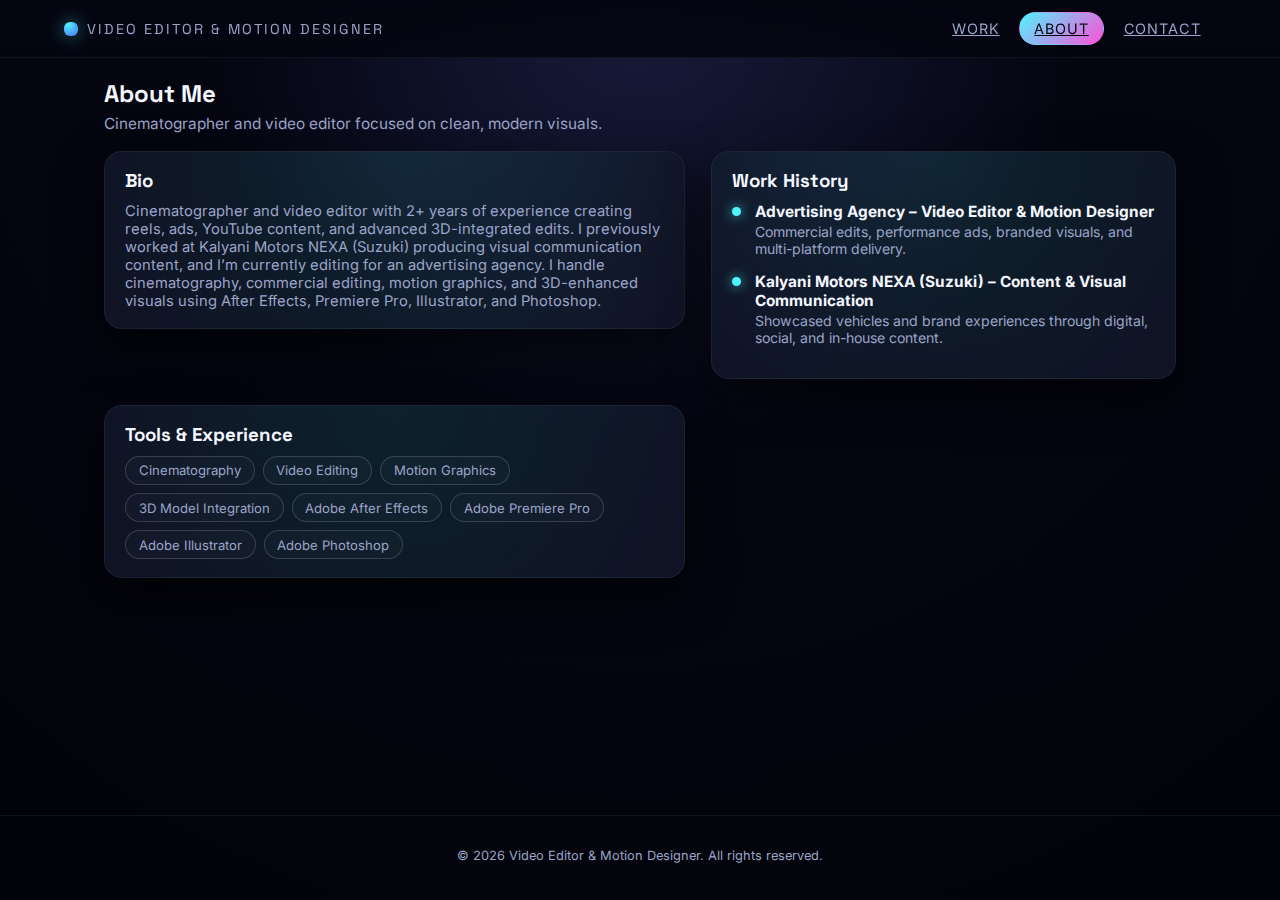
<file: about.html>
<!DOCTYPE html>
<html lang="en">
<head>
  <meta charset="UTF-8" />
  <title>About Me – Portfolio</title>
  <meta name="viewport" content="width=device-width, initial-scale=1.0" />
  <link rel="preconnect" href="https://fonts.googleapis.com" />
  <link rel="preconnect" href="https://fonts.gstatic.com" crossorigin />
  <link
    href="https://fonts.googleapis.com/css2?family=Space+Grotesk:wght@400;500;600;700&family=Inter:wght@400;500;600&display=swap"
    rel="stylesheet"
  />
  <link rel="stylesheet" href="styles.css" />
  <script defer src="main.js"></script>
</head>
<body>
  <div class="page-transition" aria-hidden="true"></div>

  <header class="site-header">
    <div class="brand">
      <span class="brand-mark"></span>
      <span class="brand-text">Video Editor &amp; Motion Designer</span>
    </div>
    <nav class="nav">
      <a class="nav-link" href="index.html">Work</a>
      <a class="nav-link is-active" href="about.html">About</a>
      <a class="nav-link" href="contact.html">Contact</a>
    </nav>
  </header>

  <main id="app">
    <section class="page page--active" aria-label="About me">
      <div class="page-header">
        <h2>About Me</h2>
        <p>Cinematographer and video editor focused on clean, modern visuals.</p>
      </div>

      <div class="about-layout">
        <section class="about-block">
          <h3>Bio</h3>
          <p>
            Cinematographer and video editor with 2+ years of experience creating reels, ads, YouTube content,
            and advanced 3D-integrated edits. I previously worked at Kalyani Motors NEXA (Suzuki) producing
            visual communication content, and I’m currently editing for an advertising agency. I handle
            cinematography, commercial editing, motion graphics, and 3D-enhanced visuals using After Effects,
            Premiere Pro, Illustrator, and Photoshop.
          </p>
        </section>

        <section class="about-block">
          <h3>Work History</h3>
          <ul class="timeline">
            <li class="timeline-item">
              <div class="timeline-dot"></div>
              <div class="timeline-content">
                <h4>Advertising Agency – Video Editor &amp; Motion Designer</h4>
                <p>Commercial edits, performance ads, branded visuals, and multi-platform delivery.</p>
              </div>
            </li>
            <li class="timeline-item">
              <div class="timeline-dot"></div>
              <div class="timeline-content">
                <h4>Kalyani Motors NEXA (Suzuki) – Content &amp; Visual Communication</h4>
                <p>Showcased vehicles and brand experiences through digital, social, and in-house content.</p>
              </div>
            </li>
          </ul>
        </section>

        <section class="about-block">
          <h3>Tools &amp; Experience</h3>
          <div class="skills-grid">
            <span class="skill-pill">Cinematography</span>
            <span class="skill-pill">Video Editing</span>
            <span class="skill-pill">Motion Graphics</span>
            <span class="skill-pill">3D Model Integration</span>
            <span class="skill-pill">Adobe After Effects</span>
            <span class="skill-pill">Adobe Premiere Pro</span>
            <span class="skill-pill">Adobe Illustrator</span>
            <span class="skill-pill">Adobe Photoshop</span>
          </div>
        </section>
      </div>
    </section>
  </main>

  <footer class="site-footer">
    <p>© <span id="year"></span> Video Editor &amp; Motion Designer. All rights reserved.</p>
  </footer>
</body>
</html>
</file>
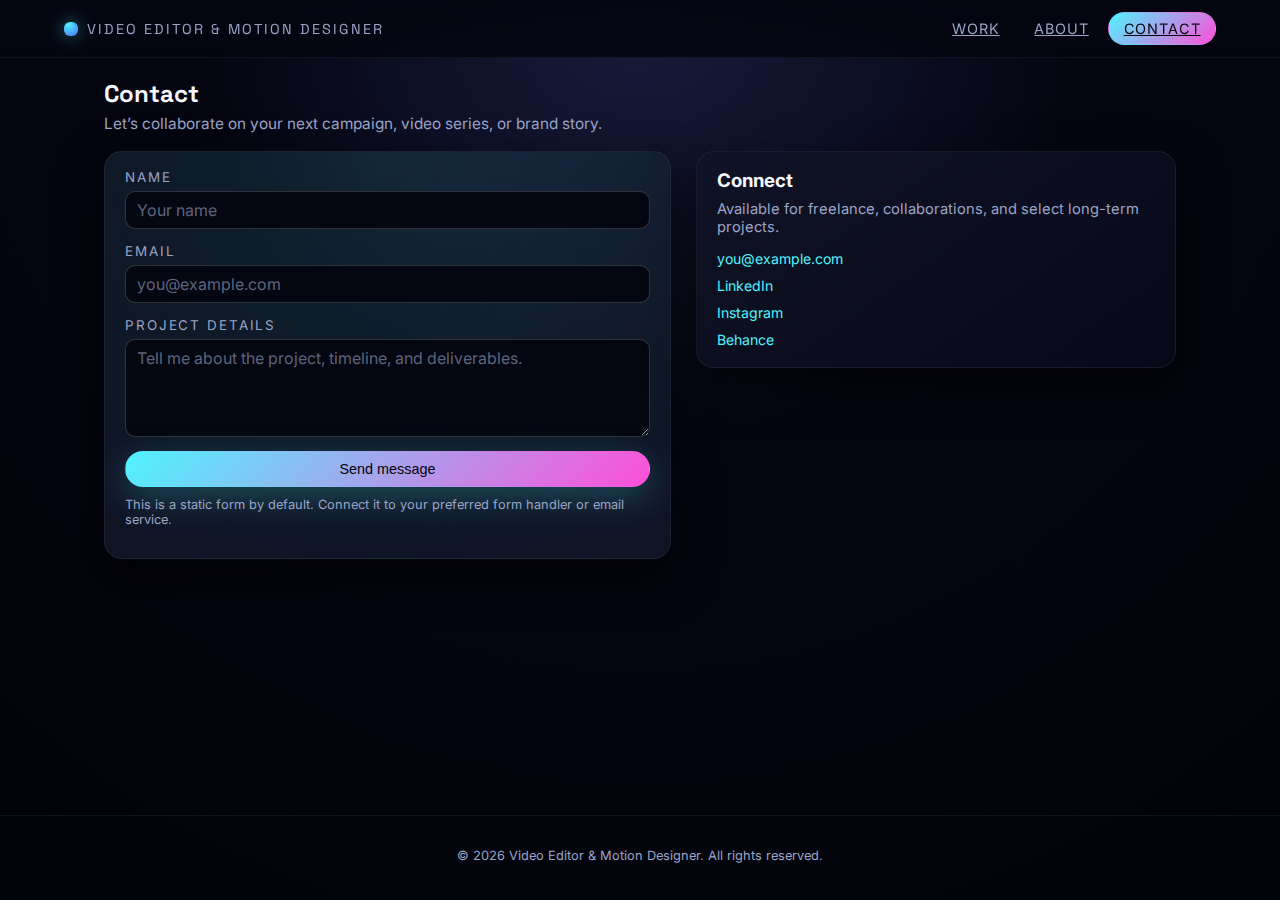
<file: contact.html>
<!DOCTYPE html>
<html lang="en">
<head>
  <meta charset="UTF-8" />
  <title>Contact – Portfolio</title>
  <meta name="viewport" content="width=device-width, initial-scale=1.0" />
  <link rel="preconnect" href="https://fonts.googleapis.com" />
  <link rel="preconnect" href="https://fonts.gstatic.com" crossorigin />
  <link
    href="https://fonts.googleapis.com/css2?family=Space+Grotesk:wght@400;500;600;700&family=Inter:wght@400;500;600&display=swap"
    rel="stylesheet"
  />
  <link rel="stylesheet" href="styles.css" />
  <script defer src="main.js"></script>
</head>
<body>
  <div class="page-transition" aria-hidden="true"></div>

  <header class="site-header">
    <div class="brand">
      <span class="brand-mark"></span>
      <span class="brand-text">Video Editor &amp; Motion Designer</span>
    </div>
    <nav class="nav">
      <a class="nav-link" href="index.html">Work</a>
      <a class="nav-link" href="about.html">About</a>
      <a class="nav-link is-active" href="contact.html">Contact</a>
    </nav>
  </header>

  <main id="app">
    <section class="page page--active" aria-label="Contact">
      <div class="page-header">
        <h2>Contact</h2>
        <p>Let’s collaborate on your next campaign, video series, or brand story.</p>
      </div>

      <div class="contact-layout">
        <form class="contact-form" autocomplete="on">
          <div class="field-row">
            <label for="name">Name</label>
            <input id="name" name="name" type="text" placeholder="Your name" required />
          </div>
          <div class="field-row">
            <label for="email">Email</label>
            <input
              id="email"
              name="email"
              type="email"
              placeholder="you@example.com"
              required
              autocomplete="email"
            />
          </div>
          <div class="field-row">
            <label for="project">Project details</label>
            <textarea
              id="project"
              name="project"
              rows="4"
              placeholder="Tell me about the project, timeline, and deliverables."
              required
            ></textarea>
          </div>
          <button type="submit" class="btn btn-primary btn-full">
            Send message
          </button>
          <p class="form-footnote">
            This is a static form by default. Connect it to your preferred form handler or email service.
          </p>
        </form>

        <section class="contact-info">
          <h3>Connect</h3>
          <p>Available for freelance, collaborations, and select long-term projects.</p>
          <ul class="contact-links">
            <li><a href="mailto:you@example.com">you@example.com</a></li>
            <li><a href="https://www.linkedin.com/" target="_blank" rel="noreferrer">LinkedIn</a></li>
            <li><a href="https://www.instagram.com/" target="_blank" rel="noreferrer">Instagram</a></li>
            <li><a href="https://www.behance.net/" target="_blank" rel="noreferrer">Behance</a></li>
          </ul>
        </section>
      </div>
    </section>
  </main>

  <footer class="site-footer">
    <p>© <span id="year"></span> Video Editor &amp; Motion Designer. All rights reserved.</p>
  </footer>
</body>
</html>
</file>
<file: styles.css>
:root {
  --bg: #040510;
  --bg-elevated: #0b0e1a;
  --bg-soft: #101325;
  --fg: #f5f7ff;
  --fg-muted: #9ca4c8;
  --accent: #4ff4ff;
  --accent-soft: rgba(79, 244, 255, 0.15);
  --accent-2: #ff4fd8;
  --border-subtle: rgba(255, 255, 255, 0.06);
  --radius-lg: 18px;
  --radius-md: 12px;
  --radius-pill: 999px;
  --shadow-soft: 0 18px 45px rgba(0, 0, 0, 0.6);
  --shadow-glow: 0 0 0 1px rgba(79, 244, 255, 0.25), 0 0 40px rgba(79, 244, 255, 0.18);
  --transition-fast: 180ms ease-out;
  --transition-med: 260ms ease;
  --page-transition-duration: 420ms;
}

*,
*::before,
*::after {
  box-sizing: border-box;
}

html,
body {
  margin: 0;
  padding: 0;
  color: var(--fg);
  background: radial-gradient(circle at top, #181c3c 0, #040510 40%, #020309 100%);
  font-family: "Inter", system-ui, -apple-system, BlinkMacSystemFont, "Segoe UI", sans-serif;
}

body {
  min-height: 100vh;
  display: flex;
  flex-direction: column;
  -webkit-font-smoothing: antialiased;
}

/* Layout */

.site-header {
  position: sticky;
  top: 0;
  z-index: 40;
  backdrop-filter: blur(18px);
  background: linear-gradient(to bottom, rgba(4, 5, 16, 0.95), rgba(4, 5, 16, 0.85));
  border-bottom: 1px solid var(--border-subtle);
  padding: 0.75rem 5vw;
  display: flex;
  align-items: center;
  justify-content: space-between;
}

.brand {
  display: inline-flex;
  align-items: center;
  gap: 0.55rem;
  font-family: "Space Grotesk", system-ui, sans-serif;
  font-size: 0.9rem;
  letter-spacing: 0.14em;
  text-transform: uppercase;
  color: var(--fg-muted);
}

.brand-mark {
  width: 14px;
  height: 14px;
  border-radius: 6px;
  background: radial-gradient(circle at 30% 20%, var(--accent), #4f6eff);
  box-shadow: 0 0 18px rgba(79, 244, 255, 0.55);
}

.nav {
  display: inline-flex;
  gap: 0.25rem;
}

.nav-link {
  border: none;
  background: transparent;
  color: var(--fg-muted);
  padding: 0.45rem 0.9rem;
  border-radius: 999px;
  cursor: pointer;
  font-size: 0.9rem;
  letter-spacing: 0.06em;
  text-transform: uppercase;
  border: 1px solid transparent;
  transition: background var(--transition-fast), color var(--transition-fast),
    border-color var(--transition-fast), transform var(--transition-fast);
}

.nav-link:hover {
  color: var(--fg);
  border-color: var(--border-subtle);
  background: rgba(255, 255, 255, 0.02);
  transform: translateY(-1px);
}

.nav-link.is-active {
  color: #020309;
  background: linear-gradient(135deg, var(--accent), var(--accent-2));
  border-color: transparent;
}

/* Main layout */

#app {
  flex: 1;
  padding: 1.25rem 5vw 1.5rem;
  max-width: 1200px;
  width: 100%;
  margin: 0 auto;
}

#app > section {
  margin-bottom: 2.4rem; /* ~38px: keeps vertical rhythm tight */
}

/* Pages */

.page {
  opacity: 0;
  pointer-events: none;
  transform: translateY(10px);
  transition: opacity var(--page-transition-duration) ease, transform var(--page-transition-duration) ease;
}

.page--active {
  opacity: 1;
  pointer-events: auto;
  transform: translateY(0);
}

/* Page transition overlay */

.page-transition {
  position: fixed;
  inset: 0;
  background: radial-gradient(circle at top, rgba(79, 244, 255, 0.08), rgba(4, 5, 16, 1));
  opacity: 0;
  pointer-events: none;
  transform: scaleY(0.9);
  transform-origin: top;
  transition: opacity var(--page-transition-duration) ease, transform var(--page-transition-duration) ease;
  z-index: 100;
}

.page-transition.is-active {
  opacity: 1;
  transform: scaleY(1);
}

/* Hero */

.hero {
  display: grid;
  grid-template-columns: minmax(0, 1.3fr) minmax(0, 1fr);
  gap: 1.6rem;
  align-items: center;
  margin-bottom: 1.5rem;
}

.hero-content {
  display: flex;
  flex-direction: column;
  gap: 1.4rem;
}

.hero-kicker {
  font-family: "Space Grotesk", system-ui, sans-serif;
  font-size: 0.85rem;
  letter-spacing: 0.18em;
  text-transform: uppercase;
  color: var(--accent);
}

.hero-title {
  font-family: "Space Grotesk", system-ui, sans-serif;
  font-size: clamp(2.4rem, 3.25vw + 1.4rem, 3.8rem);
  line-height: 1.08;
  margin: 0;
}

.hero-subtitle {
  color: var(--fg-muted);
  max-width: 34rem;
  font-size: 0.98rem;
}

.hero-cta-row {
  display: flex;
  flex-wrap: wrap;
  gap: 0.8rem;
}

.hero-meta {
  display: flex;
  flex-wrap: wrap;
  gap: 0.5rem;
}

.pill {
  font-size: 0.8rem;
  padding: 0.3rem 0.8rem;
  border-radius: 999px;
  border: 1px solid rgba(255, 255, 255, 0.12);
  background: rgba(255, 255, 255, 0.03);
  color: var(--fg-muted);
}

/* Hero media */

.hero-media {
  position: relative;
  justify-self: stretch;
  max-width: 480px;
  margin-left: auto;
  transform-style: preserve-3d;
  will-change: transform;
}

.hero-media-frame {
  position: relative;
  border-radius: 24px;
  overflow: hidden;
  background: radial-gradient(circle at top, rgba(79, 244, 255, 0.4), #050712);
  border: 1px solid rgba(79, 244, 255, 0.25);
  box-shadow: var(--shadow-soft), 0 0 50px rgba(79, 244, 255, 0.18);
}

.hero-video-embed {
  width: 100%;
  aspect-ratio: 16/9;
  background-size: cover;
  background-position: center;
  position: relative;
  cursor: pointer;
  overflow: hidden;
}

.hero-video-embed::before {
  content: "";
  position: absolute;
  inset: 0;
  background: radial-gradient(circle at center, rgba(0, 0, 0, 0.08), rgba(0, 0, 0, 0.45));
  pointer-events: none;
}

.hero-video-embed::after {
  content: "";
  position: absolute;
  left: 50%;
  top: 50%;
  transform: translate(-50%, -50%);
  width: 50px;
  height: 50px;
  border-radius: 999px;
  background: radial-gradient(circle at 30% 20%, #ffffff, var(--accent));
  box-shadow: 0 0 20px rgba(79, 244, 255, 0.6);
  clip-path: polygon(32% 24%, 32% 76%, 74% 50%);
}

.hero-video-embed iframe {
  width: 100%;
  height: 100%;
  border: 0;
  display: block;
}

.hero-video-embed.is-playing::after,
.hero-video-embed.is-playing::before {
  opacity: 0;
}

.hero-video-toggle {
  position: absolute;
  inset: auto 10px 10px auto;
  display: inline-flex;
  align-items: center;
  gap: 0.45rem;
  padding: 0.28rem 0.6rem;
  border-radius: 999px;
  border: 1px solid rgba(255, 255, 255, 0.28);
  background: radial-gradient(circle at top, rgba(4, 5, 16, 0.8), rgba(4, 5, 16, 0.9));
  color: var(--fg-muted);
  font-size: 0.75rem;
  cursor: pointer;
  backdrop-filter: blur(12px);
}

.hero-video-toggle-dot {
  width: 9px;
  height: 9px;
  border-radius: 50%;
  background: #ff6b6b;
  box-shadow: 0 0 10px rgba(255, 107, 107, 0.8);
}

.hero-video-toggle.is-unmuted .hero-video-toggle-dot {
  background: #4fff9d;
  box-shadow: 0 0 10px rgba(79, 255, 157, 0.8);
}

.hero-video-toggle-label {
  letter-spacing: 0.08em;
  text-transform: uppercase;
}

.hero-media-glow {
  position: absolute;
  inset: 40% -18%;
  background: radial-gradient(circle at 30% 0%, rgba(79, 244, 255, 0.4), transparent 65%);
  opacity: 0.85;
  pointer-events: none;
  filter: blur(14px);
  mix-blend-mode: screen;
}

/* Buttons */

.btn {
  display: inline-flex;
  align-items: center;
  justify-content: center;
  gap: 0.4rem;
  font-size: 0.9rem;
  font-weight: 500;
  border-radius: 999px;
  border: 1px solid transparent;
  cursor: pointer;
  padding: 0.55rem 1.2rem;
  transition: transform var(--transition-fast), box-shadow var(--transition-fast),
    background var(--transition-fast), border-color var(--transition-fast), color var(--transition-fast);
}

.btn-primary {
  background: linear-gradient(135deg, var(--accent), var(--accent-2));
  color: #010208;
  box-shadow: 0 10px 35px rgba(79, 244, 255, 0.25);
}

.btn-primary:hover {
  transform: translateY(-1px);
  box-shadow: 0 16px 40px rgba(79, 244, 255, 0.4);
}

.btn-ghost {
  background: transparent;
  border-color: rgba(255, 255, 255, 0.18);
  color: var(--fg-muted);
}

.btn-ghost:hover {
  background: rgba(255, 255, 255, 0.03);
  color: var(--fg);
}

.btn-full {
  width: 100%;
}

/* Section header */

.section-header {
  margin-bottom: 1.1rem;
}

.section-header h2 {
  font-family: "Space Grotesk", system-ui, sans-serif;
  font-size: 1.3rem;
  margin-bottom: 0.4rem;
}

.section-header p {
  margin: 0;
  color: var(--fg-muted);
  max-width: 32rem;
  font-size: 0.92rem;
}

/* Category cards */

.categories {
  margin-top: 1.4rem;
}

.category-grid {
  display: grid;
  grid-template-columns: repeat(auto-fit, minmax(280px, 1fr));
  gap: 20px;
  align-items: start;
}

.category-card {
  position: relative;
  display: block;
  padding: 0;
  border-radius: var(--radius-lg);
  background: radial-gradient(circle at top, rgba(79, 244, 255, 0.22), rgba(4, 5, 16, 1));
  border: 1px solid var(--border-subtle);
  cursor: pointer;
  overflow: hidden;
  text-decoration: none;
  text-align: left;
  transition: transform var(--transition-med), box-shadow var(--transition-med), border-color 200ms ease,
    background 200ms ease;
  box-shadow: 0 10px 30px rgba(0, 0, 0, 0.65);
}

.category-card::before {
  content: "";
  position: absolute;
  inset: -40%;
  background:
    radial-gradient(circle at 0 0, rgba(79, 244, 255, 0.16), transparent 55%),
    radial-gradient(circle at 100% 100%, rgba(255, 79, 216, 0.21), transparent 55%);
  mix-blend-mode: screen;
  opacity: 0;
  transition: opacity 260ms ease;
}

.category-card-inner {
  position: relative;
  padding: 1.2rem 1.3rem 1.3rem;
  display: flex;
  flex-direction: column;
  gap: 0.55rem;
  min-height: 210px; /* unify card visual height */
}

.category-header {
  display: flex;
  align-items: center;
  gap: 0.6rem;
  margin-bottom: 0.35rem;
}

.category-icon {
  display: inline-flex;
  align-items: center;
  justify-content: center;
  width: 20px;
  height: 20px;
  border-radius: 6px;
  background: rgba(79, 244, 255, 0.08);
  border: 1px solid rgba(79, 244, 255, 0.4);
}

.category-icon svg {
  width: 14px;
  height: 14px;
  fill: var(--accent);
}

.category-label {
  font-size: 0.75rem;
  letter-spacing: 0.16em;
  text-transform: uppercase;
  color: rgba(255, 255, 255, 0.55);
}

.category-card h3 {
  font-family: "Space Grotesk", system-ui, sans-serif;
  margin: 0.1rem 0;
  font-size: 1.05rem;
}

.category-card p {
  margin: 0;
  color: var(--fg-muted);
  font-size: 0.88rem;
}

.category-chip {
  align-self: flex-start;
  margin-top: 0.7rem;
  font-size: 0.75rem;
  padding: 0.2rem 0.7rem;
  border-radius: 999px;
  border: 1px solid rgba(255, 255, 255, 0.18);
  background: rgba(4, 5, 16, 0.9);
  color: var(--fg-muted);
}

.category-card:hover {
  transform: translateY(-6px) scale(1.01) translateZ(0);
  border-color: rgba(79, 244, 255, 0.5);
  box-shadow: var(--shadow-glow);
  background: radial-gradient(circle at top, rgba(79, 244, 255, 0.28), rgba(4, 5, 16, 1));
}

.category-card:hover::before {
  opacity: 1;
}

/* Page header (for category, about, contact) */

.page-header {
  margin-bottom: 1.1rem;
}

.page-header h2 {
  font-family: "Space Grotesk", system-ui, sans-serif;
  font-size: 1.5rem;
  margin: 0 0 0.3rem;
}

.page-header p {
  margin: 0;
  color: var(--fg-muted);
  max-width: 32rem;
  font-size: 0.96rem;
}

/* Back link */

.back-link {
  border: none;
  background: transparent;
  color: var(--fg-muted);
  font-size: 0.85rem;
  letter-spacing: 0.14em;
  text-transform: uppercase;
  margin-bottom: 0.7rem;
  cursor: pointer;
  padding: 0;
  opacity: 0.8;
  transition: opacity var(--transition-fast), transform var(--transition-fast), color var(--transition-fast);
}

.back-link:hover {
  opacity: 1;
  transform: translateX(-2px);
  color: var(--accent);
}

/* Video grid */

.video-grid {
  display: grid;
  grid-template-columns: repeat(auto-fit, minmax(280px, 1fr));
  gap: 20px;
  align-items: start;
}

.video-item {
  background: radial-gradient(circle at top left, rgba(79, 244, 255, 0.16), #070919);
  border-radius: var(--radius-lg);
  border: 1px solid var(--border-subtle);
  padding: 0.7rem 0.8rem 0.85rem;
  box-shadow: 0 12px 30px rgba(0, 0, 0, 0.65);
}

.video-frame {
  border-radius: 14px;
  overflow: hidden;
  border: 1px solid rgba(79, 244, 255, 0.35);
  background: #02030a;
  position: relative;
}

.video-item video {
  width: 100%;
  display: block;
  aspect-ratio: 16/9;
  object-fit: cover;
}

.yt-thumb {
  width: 100%;
  aspect-ratio: 16/9;
  background-size: cover;
  background-position: center;
  position: relative;
  border-radius: 12px;
  overflow: hidden;
  cursor: pointer;
}

.yt-thumb::before {
  content: "";
  position: absolute;
  inset: 0;
  background: radial-gradient(circle at center, rgba(0, 0, 0, 0.05), rgba(0, 0, 0, 0.45));
}

.yt-thumb::after {
  content: "";
  position: absolute;
  left: 50%;
  top: 50%;
  transform: translate(-50%, -50%);
  width: 44px;
  height: 44px;
  border-radius: 999px;
  background: radial-gradient(circle at 30% 20%, #ffffff, var(--accent));
  box-shadow: 0 0 18px rgba(79, 244, 255, 0.6);
  clip-path: polygon(32% 24%, 32% 76%, 74% 50%);
}

.yt-thumb.is-playing::before,
.yt-thumb.is-playing::after {
  opacity: 0;
}

.video-item h3 {
  font-size: 0.98rem;
  margin: 0.7rem 0 0.25rem;
}

.video-item p {
  margin: 0;
  color: var(--fg-muted);
  font-size: 0.88rem;
}

/* About */

.about-layout {
  display: grid;
  grid-template-columns: minmax(0, 1.5fr) minmax(0, 1.2fr);
  gap: 1.6rem;
  align-items: flex-start;
}

.about-block {
  background: radial-gradient(circle at top, rgba(79, 244, 255, 0.12), var(--bg-soft));
  border-radius: var(--radius-lg);
  border: 1px solid var(--border-subtle);
  padding: 1.1rem 1.25rem;
  box-shadow: var(--shadow-soft);
}

.about-block h3 {
  font-family: "Space Grotesk", system-ui, sans-serif;
  margin-top: 0;
  margin-bottom: 0.6rem;
}

.about-block p {
  margin: 0;
  color: var(--fg-muted);
  font-size: 0.92rem;
}

.timeline {
  list-style: none;
  margin: 0.5rem 0 0;
  padding: 0;
}

.timeline-item {
  display: grid;
  grid-template-columns: auto 1fr;
  gap: 0.6rem 0.9rem;
  align-items: flex-start;
  margin-bottom: 0.9rem;
}

.timeline-dot {
  width: 9px;
  height: 9px;
  border-radius: 50%;
  margin-top: 0.3rem;
  background: var(--accent);
  box-shadow: 0 0 12px rgba(79, 244, 255, 0.8);
}

.timeline-content h4 {
  margin: 0;
  font-size: 0.96rem;
}

.timeline-content p {
  margin: 0.15rem 0 0;
  color: var(--fg-muted);
  font-size: 0.88rem;
}

.skills-grid {
  display: flex;
  flex-wrap: wrap;
  gap: 0.5rem;
  margin-top: 0.5rem;
}

.skill-pill {
  font-size: 0.82rem;
  padding: 0.35rem 0.8rem;
  border-radius: var(--radius-pill);
  border: 1px solid rgba(255, 255, 255, 0.16);
  background: rgba(255, 255, 255, 0.02);
  color: var(--fg-muted);
}

/* Contact */

.contact-layout {
  display: grid;
  grid-template-columns: minmax(0, 1.3fr) minmax(0, 1.1fr);
  gap: 1.6rem;
  align-items: flex-start;
}

.contact-form {
  background: radial-gradient(circle at top, rgba(79, 244, 255, 0.12), var(--bg-soft));
  border-radius: var(--radius-lg);
  border: 1px solid var(--border-subtle);
  padding: 1.1rem 1.25rem;
  box-shadow: var(--shadow-soft);
}

.field-row {
  display: flex;
  flex-direction: column;
  gap: 0.35rem;
  margin-bottom: 0.9rem;
}

.field-row label {
  font-size: 0.84rem;
  letter-spacing: 0.14em;
  text-transform: uppercase;
  color: var(--fg-muted);
}

input,
textarea {
  font: inherit;
  color: var(--fg);
  background: rgba(3, 4, 14, 0.9);
  border-radius: 10px;
  border: 1px solid rgba(255, 255, 255, 0.18);
  padding: 0.5rem 0.7rem;
  outline: none;
  transition: border-color var(--transition-fast), box-shadow var(--transition-fast),
    background var(--transition-fast);
}

input::placeholder,
textarea::placeholder {
  color: rgba(156, 164, 200, 0.6);
}

input:focus,
textarea:focus {
  border-color: var(--accent);
  box-shadow: 0 0 0 1px rgba(79, 244, 255, 0.4);
  background: rgba(4, 5, 16, 0.95);
}

textarea {
  resize: vertical;
}

.form-footnote {
  margin-top: 0.65rem;
  font-size: 0.8rem;
  color: var(--fg-muted);
}

.contact-info {
  background: linear-gradient(145deg, var(--bg-soft), #070919);
  border-radius: var(--radius-lg);
  border: 1px solid var(--border-subtle);
  padding: 1.1rem 1.25rem;
  box-shadow: var(--shadow-soft);
}

.contact-info h3 {
  margin-top: 0;
  margin-bottom: 0.5rem;
}

.contact-info p {
  margin: 0 0 0.7rem;
  color: var(--fg-muted);
  font-size: 0.92rem;
}

.contact-links {
  list-style: none;
  margin: 0;
  padding: 0;
  display: grid;
  gap: 0.45rem;
}

.contact-links a {
  color: var(--accent);
  font-size: 0.88rem;
  text-decoration: none;
  position: relative;
}

.contact-links a::after {
  content: "";
  position: absolute;
  left: 0;
  bottom: -1px;
  width: 0;
  height: 1px;
  background: var(--accent);
  transition: width var(--transition-fast);
}

.contact-links a:hover::after {
  width: 100%;
}

/* Footer */

.site-footer {
  padding: 1.2rem 5vw 1.5rem;
  border-top: 1px solid var(--border-subtle);
  font-size: 0.8rem;
  text-align: center;
  color: var(--fg-muted);
}


/* Responsive */

@media (max-width: 960px) {
  .hero {
    grid-template-columns: minmax(0, 1.1fr) minmax(0, 0.9fr);
  }

  .category-grid {
    grid-template-columns: repeat(auto-fit, minmax(240px, 1fr));
  }

  .video-grid {
    grid-template-columns: repeat(auto-fit, minmax(240px, 1fr));
  }

  .about-layout,
  .contact-layout {
    grid-template-columns: minmax(0, 1fr);
  }
}

@media (max-width: 720px) {
  .site-header {
    padding-inline: 1.1rem;
  }

  #app {
    padding: 1rem 1.1rem 1.25rem;
  }

  .hero {
    grid-template-columns: minmax(0, 1fr);
    gap: 1.4rem;
    margin-bottom: 1.3rem;
  }

  .hero-media {
    order: -1;
    margin-left: 0;
    justify-self: center;
    width: 100%;
  }

  .hero-media-frame {
    border-radius: 20px;
  }

  .category-grid {
    grid-template-columns: minmax(0, 1fr);
  }

  .nav {
    gap: 0.1rem;
  }

  .nav-link {
    padding-inline: 0.7rem;
    font-size: 0.78rem;
  }
}

@media (max-width: 480px) {
  .hero-title {
    font-size: 2.1rem;
  }

  .hero-subtitle {
    font-size: 0.9rem;
  }

  .video-item h3 {
    font-size: 0.94rem;
  }
}
</file>
